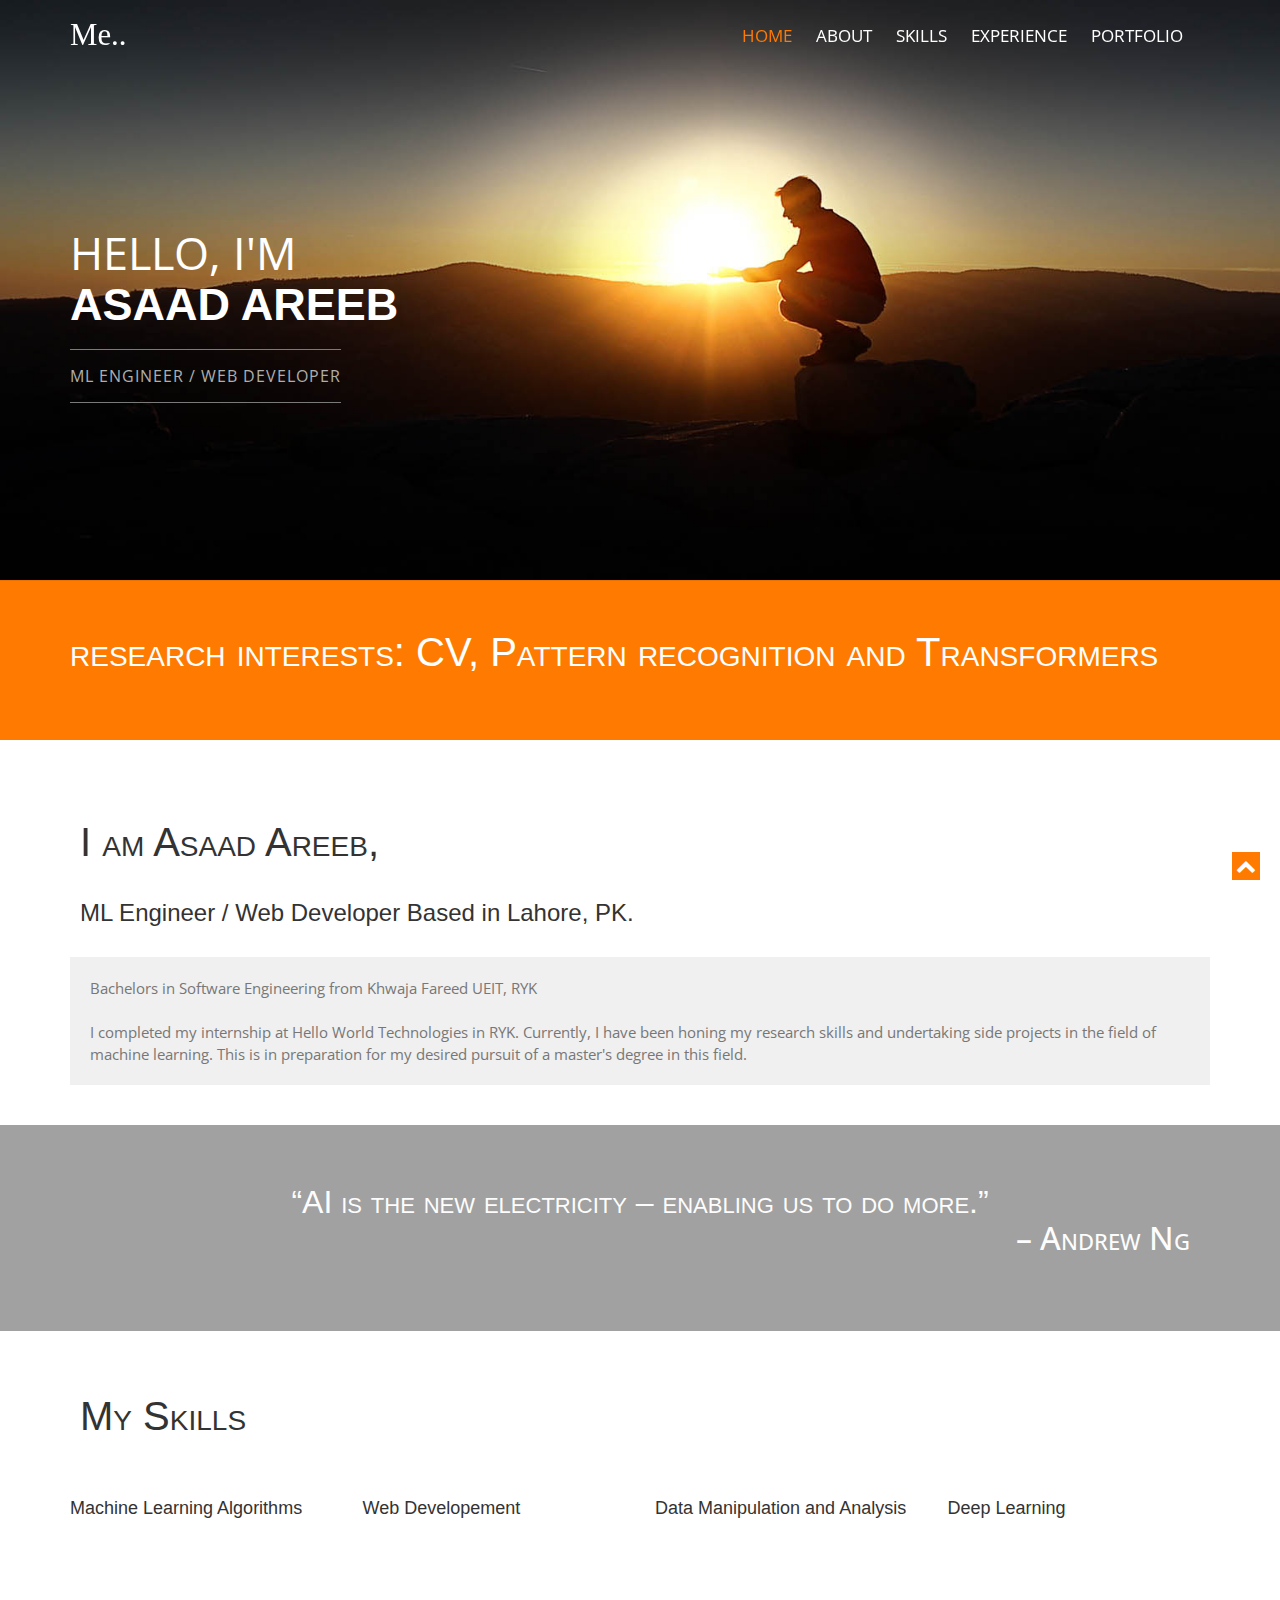
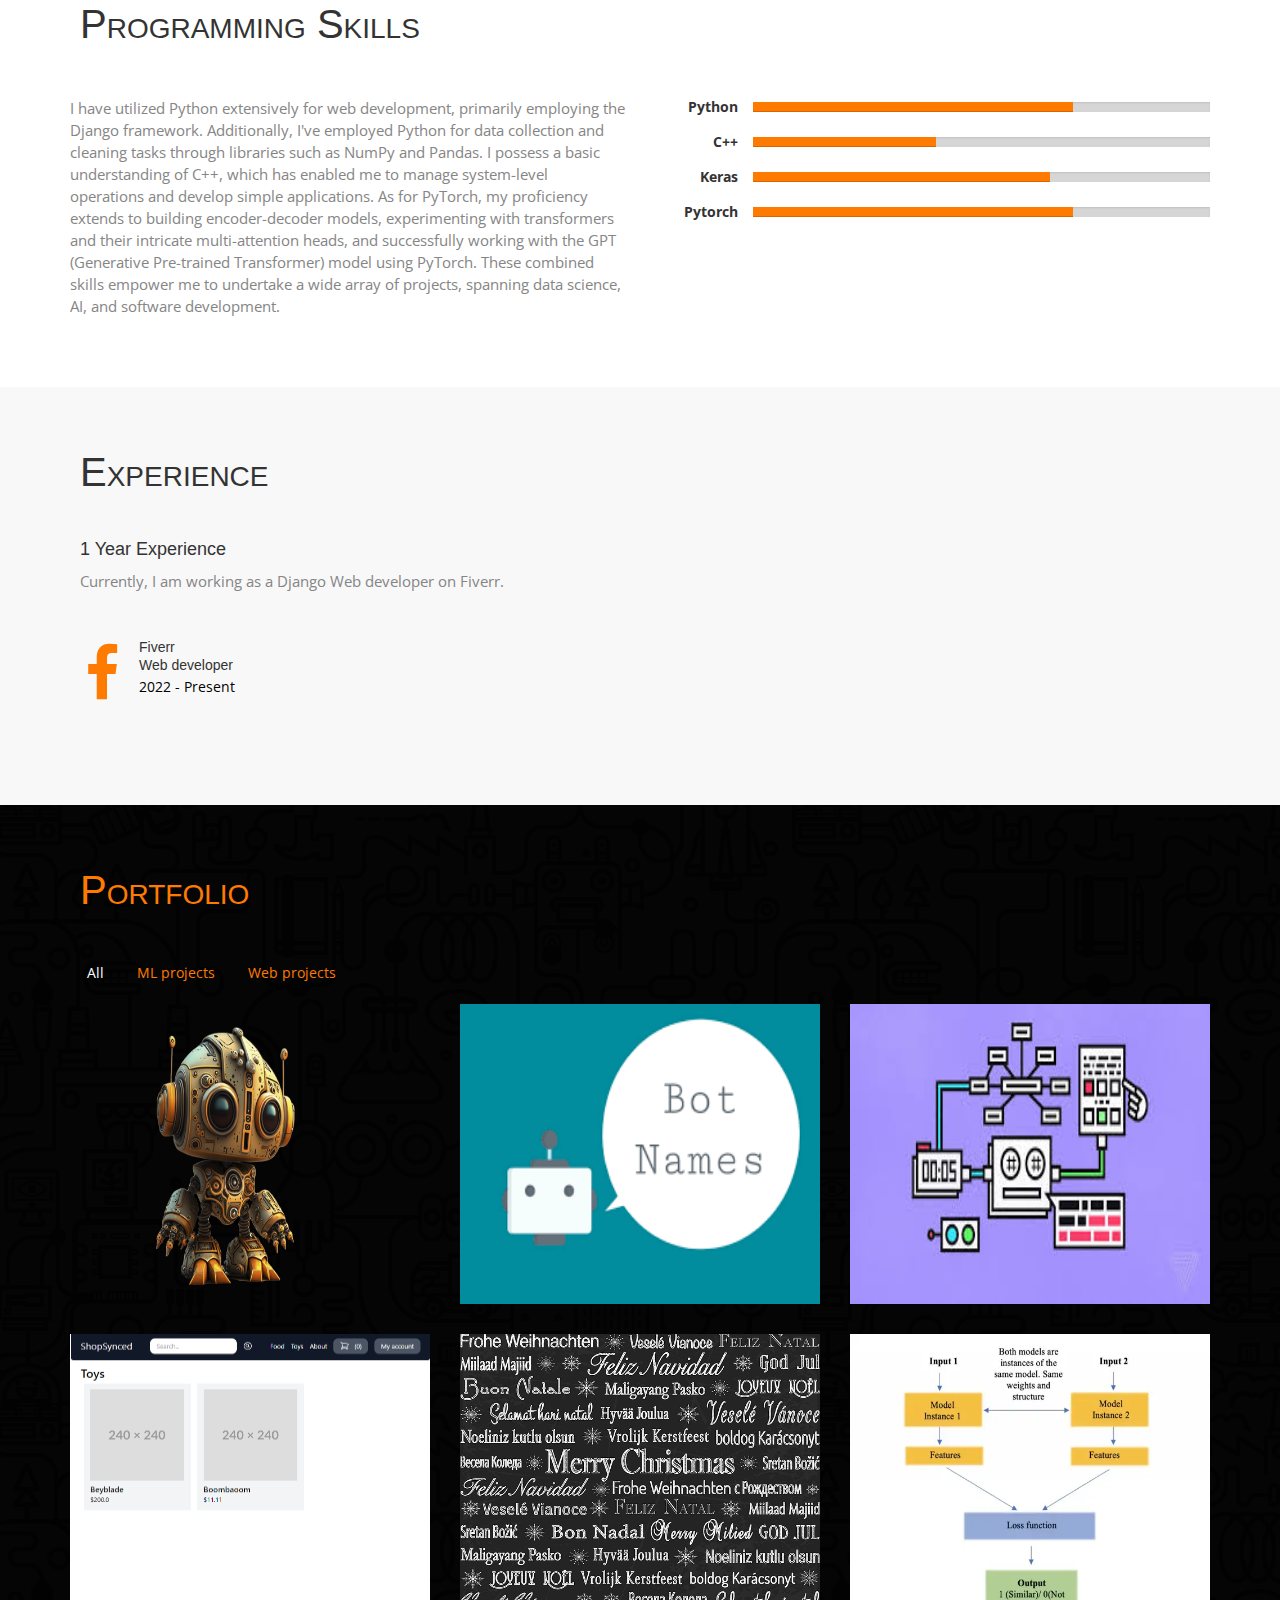
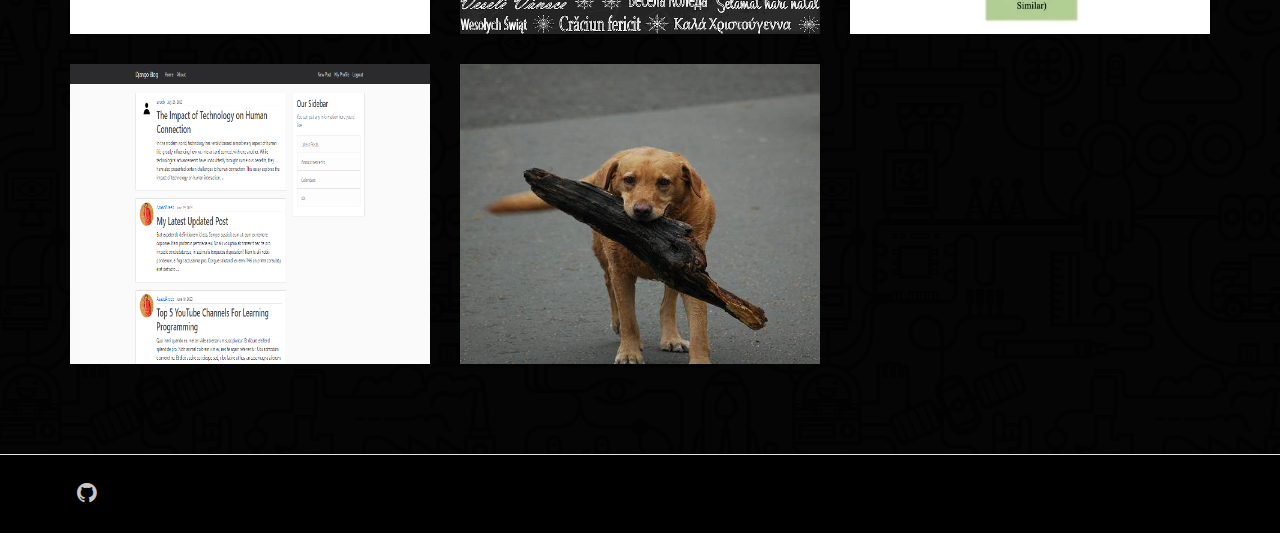
<file: index.html>
<!doctype html>
<!--[if IE 7 ]>    <html lang="en-gb" class="isie ie7 oldie no-js"> <![endif]-->
<!--[if IE 8 ]>    <html lang="en-gb" class="isie ie8 oldie no-js"> <![endif]-->
<!--[if IE 9 ]>    <html lang="en-gb" class="isie ie9 no-js"> <![endif]-->
<!--[if (gt IE 9)|!(IE)]><!-->
<html lang="en-gb" class="no-js">
<!--<![endif]-->
<head>
<meta charset="utf-8">
<meta name="viewport" content="width=device-width, initial-scale=1, maximum-scale=1">
<!--[if lt IE 9]> 
    <meta http-equiv="X-UA-Compatible" content="IE=edge,chrome=1">
    <![endif]-->
<title>Asaad Areeb – Resume and Personal Portfolio</title>
<!-- add icon link -->
<link rel="apple-touch-icon" sizes="180x180" href="favicon/apple-touch-icon.png">
<link rel="icon" type="image/png" sizes="32x32" href="favicon/favicon-32x32.png">
<link rel="icon" type="image/png" sizes="16x16" href="favicon/favicon-16x16.png">
<link rel="manifest" href="favicon/site.webmanifest">


<meta name="Asaad" content="Personal site">
<!--[if lt IE 9]>
        <script src="http://html5shim.googlecode.com/svn/trunk/html5.js"></script>
    <![endif]-->
<!--[if lte IE 8]>
		<script type="text/javascript" src="http://explorercanvas.googlecode.com/svn/trunk/excanvas.js"></script>
	<![endif]-->
<link rel="stylesheet" href="css/bootstrap.min.css" />
<link rel="stylesheet" type="text/css" href="css/isotope.css" media="screen" />
<link rel="stylesheet" href="js/fancybox/jquery.fancybox.css" type="text/css" media="screen" />
<link rel="stylesheet" type="text/css" href="css/da-slider.css" />
<link rel="stylesheet" href="css/styles.css" />
<!-- Font Awesome -->
<link href="css/font-awesome.min.css" rel="stylesheet">
</head>

<body>
<header class="header">
  <div class="container">
    <nav class="navbar navbar-inverse" role="navigation">
      <div class="navbar-header">
        <button type="button" id="nav-toggle" class="navbar-toggle" data-toggle="collapse" data-target="#main-nav"> <span class="sr-only">Toggle navigation</span> <span class="icon-bar"></span> <span class="icon-bar"></span> <span class="icon-bar"></span> </button>
        <a href="#" class="navbar-brand scroll-top logo"><b>Me..</b></a> </div>
      <!--/.navbar-header-->
      <div id="main-nav" class="collapse navbar-collapse">
        <ul class="nav navbar-nav" id="mainNav">
          <li class="active"><a href="#home" class="scroll-link">Home</a></li>
          <li><a href="#aboutMe" class="scroll-link">About</a></li>
          <li><a href="#skills" class="scroll-link">Skills</a></li>
          <li><a href="#experience" class="scroll-link">Experience</a></li>
          <li><a href="#portfolio" class="scroll-link">Portfolio</a></li>
          <!-- <li><a href="#contactUs" class="scroll-link">Contact</a></li> -->
        </ul>
      </div>
      <!--/.navbar-collapse--> 
    </nav>
    <!--/.navbar--> 
  </div>
  <!--/.container--> 
</header>
<!--/.header-->
<div id="#top"></div>
<section id="home">
  <div class="banner-container"> <img src="images/banner-bg.jpg" alt="banner" />
    <div class="container banner-content">
      <div class="heroText">
        <h2><span>HEllo, I'm</span><br>
          Asaad Areeb</h2>
        <span class="caption">ML Engineer / Web Developer</span> </div>
    </div>
  </div>
</section>
<section id="introText">
  <div class="container">
    <div>
      <h1>research interests: CV, Pattern recognition and Transformers</h1>
    </div>
  </div>
</section>
<!--About-->
<section id="aboutMe">
  <div class="container">
    <div class="row"> 
      <!-- item -->
      <!-- <div class="col-md-4 tileBox">
        <img src="images/photo-1.jpg" alt="me"/>
      </div> -->
      <div class="col-md-8 tileBox">
        <div class="txtHead">
          <h2>I am Asaad Areeb,</h2>
          <h3> ML Engineer / Web Developer Based in Lahore, PK.</h3>
        </div>
        <div class="row"> <!-- Create a new row for the full-width paragraph -->
          <div class="col-md-12"> <!-- Use col-md-12 to cover full width -->
            <p> Bachelors in Software Engineering from Khwaja Fareed UEIT, RYK 
            <br/><br/>
            I completed my internship at Hello World Technologies in RYK. Currently, I have been honing my research skills and undertaking side projects in the field of machine learning. This is in preparation for my desired pursuit of a master's degree in this field.
            </p>
          </div>
        </div>
      </div>
      <!-- end: --> 
    </div>
  </div>
</section>
<!--Quote-->
<section id="quote" class="bg-parlex">
  <div class="parlex-back">
    <div class="container">
     <div class="row">
      <div class="col-md-12">
        <h2 style="text-align: center;">“AI is the new electricity – enabling us to do more.”
          <br>
          <span style="display: block; text-align: right;">– Andrew Ng</span>
        </h2>
      </div>
      </div>
    </div>
    <!--/.container--> 
  </div>
</section>

<!--Skills-->
<section id="skills" class="secPad white">
  <div class="container">
    <div class="heading"> 
      <!-- Heading -->
      <h2>My Skills</h2>
    </div>
    <div class="row skillContainer">
      <div class="col-md-3">
        <h4>Machine Learning Algorithms</h4>
      </div>
      <div class="col-md-3">
        <h4>Web Developement</h4>
      </div>
      <div class="col-md-3">
        <h4>Data Manipulation and Analysis</h4>
      </div>
      <div class="col-md-3">
        <h4>Deep Learning</h4>
      </div>
    </div>

    <div class="heading">
      <h2>Programming Skills</h2>
    </div>
    <div class="row">
      <div class="col-sm-6">
        <p class="mrgBtm20"> 
          I have utilized Python extensively for web development, primarily employing the Django framework. Additionally, I've employed Python for data collection and cleaning tasks through libraries such as NumPy and Pandas. I possess a basic understanding of C++, which has enabled me to manage system-level operations and develop simple applications. As for PyTorch, my proficiency extends to building encoder-decoder models, experimenting with transformers and their intricate multi-attention heads, and successfully working with the GPT (Generative Pre-trained Transformer) model using PyTorch. These combined skills empower me to undertake a wide array of projects, spanning data science, AI, and software development.</p>
      </div>
      <div class="col-sm-6 ">
        <div class="row">
          <div class="col-md-2 skilltitle"><b>Python</b></div>
          <div class="col-md-10">
            <div class="progress">
              <div class="progress-bar" role="progressbar" aria-valuenow="70" aria-valuemin="0" aria-valuemax="100" style="width: 70%;"> <span class="sr-only">70% Complete</span> </div>
            </div>
          </div>
        </div>
        <div class="row">
          <div class="col-md-2 skilltitle"><b>C++</b></div>
          <div class="col-md-10">
            <div class="progress">
              <div class="progress-bar" role="progressbar" aria-valuenow="40" aria-valuemin="0" aria-valuemax="100" style="width: 40%;"> <span class="sr-only">40% Complete</span> </div>
            </div>
          </div>
        </div>
        <div class="row">
          <div class="col-md-2 skilltitle"><b>Keras</b></div>
          <div class="col-md-10">
            <div class="progress">
              <div class="progress-bar" role="progressbar" aria-valuenow="65" aria-valuemin="0" aria-valuemax="100" style="width: 65%;"> <span class="sr-only">65% Complete</span> </div>
            </div>
          </div>
        </div>
        <div class="row">
          <div class="col-md-2 skilltitle"><b>Pytorch</b></div>
          <div class="col-md-10">
            <div class="progress">
              <div class="progress-bar" role="progressbar" aria-valuenow="70" aria-valuemin="0" aria-valuemax="100" style="width: 70%;"> <span class="sr-only">70% Complete</span> </div>
            </div>
          </div>
        </div>
      </div>
    </div>
  </div>
</section>

<!--Experience-->
<section id="experience" class="secPad">
<div class="container">
<div class="heading"> 
  <!-- Heading -->
  <h2>Experience</h2>
  <br/>
  <h4>1 Year Experience</h4>
  <p>Currently, I am working as a Django Web developer on Fiverr.</p>
</div>
<div class="row experience-details">
  <!-- <div class="col-md-6">
    <div class="col-md-5">
      <div class="icon-block"><i class="fa"><img src="fonts\fiverr-custom.svg" alt="#"></i></div>
      <div class="pull-left">
        <h5>Fiverr</h5>
        <h5>Web developer</h5>
        <span>2022 - Present</span> </div>
    </div>
    <div class="col-md-7"> Duis quis feugiat neque. Pellentesque eleifend, nisi vel mattis vestibulum, est lacus pretium quam. </div>
  </div> -->
  <div class="col-md-6">
    <div class="col-md-5">
      <div class="icon-block"><i class="fa fa-facebook"></i></div>
      <div class="pull-left">
        <h5>Fiverr</h5>
        <h5>Web developer</h5>
        <span>2022 - Present</span> </div>
    </div>
    <!-- <div class="col-md-7"> Duis quis feugiat neque. Pellentesque eleifend, nisi vel mattis vestibulum, est lacus pretium quam. </div> -->
  </div>
</div>
</section>

<!--Portfolio-->
<section id="portfolio" class="page-section section appear clearfix secPad">
  <div class="container">
    <div class="heading"> 
      <!-- Heading -->
      <h2>Portfolio</h2>
    </div>
    <div class="row">
      <nav id="filter" class="col-md-12">
        <ul>
          <li><a href="#" class="current btn-theme btn-small" data-filter="*">All</a></li>
          <li><a href="#" class="btn-theme btn-small" data-filter=".ml">ML projects</a></li>
          <li><a href="#" class="btn-theme btn-small" data-filter=".webdesign">Web projects</a></li>
          <!-- <li><a href="#" class="btn-theme btn-small" data-filter=".print">Print</a></li> -->
        </ul>
      </nav>
      <div class="col-md-12">
        <div class="row">
          <div class="portfolio-items isotopeWrapper clearfix" id="3">
            <article class="col-sm-4 isotopeItem ml">
              <div class="portfolio-item"> <img src="images\portfolio\ML\chatbot\chatbot.webp" alt="" class="fixed-size-image"/>
                <div class="portfolio-desc align-center">
                  <div class="folio-info"> <a href="images/portfolio/img3.jpg" class="fancybox">
                    <h5>ChatBot</h5>
                    <i class="fa fa-plus-square-o fa-2x"></i></a> </div>
                </div>
              </div>
            </article>
            <article class="col-sm-4 isotopeItem ml">
              <div class="portfolio-item"> <img src="images\portfolio\ML\namegenerator\namegenerate.png" alt="" class="fixed-size-image"/>
                <div class="portfolio-desc align-center">
                  <div class="folio-info"> <a href="images/portfolio/img3.jpg" class="fancybox">
                    <h5>Name Generator</h5>
                    <i class="fa fa-plus-square-o fa-2x"></i></a> </div>
                </div>
              </div>
            </article>
            <article class="col-sm-4 isotopeItem ml">
              <div class="portfolio-item"> <img src="images\portfolio\ML\textgenerator\textgenerator.jpeg" alt="" class="fixed-size-image"/>
                <div class="portfolio-desc align-center">
                  <div class="folio-info"> <a href="images/portfolio/img3.jpg" class="fancybox">
                    <h5>Custom Style Text Generator</h5>
                    <i class="fa fa-plus-square-o fa-2x"></i></a> </div>
                </div>
              </div>
            </article>
            <article class="col-sm-4 isotopeItem webdesign">
              <div class="portfolio-item"> <img src="images\portfolio\WEB\ecommerce\Shop.png" alt="" class="fixed-size-image"/>
                <div class="portfolio-desc align-center">
                  <div class="folio-info"> <a href="images/portfolio/img6.jpg" class="fancybox">
                    <h5>ShopSynced</h5>
                    <i class="fa fa-plus-square-o fa-2x"></i></a> </div>
                </div>
              </div>
            </article>
            <article class="col-sm-4 isotopeItem ml">
              <div class="portfolio-item"> <img src="images\portfolio\ML\nameclassifier\name.webp" alt="" class="fixed-size-image"/>
                <div class="portfolio-desc align-center">
                  <div class="folio-info"> <a href="images/portfolio/img3.jpg" class="fancybox">
                    <h5>Name Classifier</h5>
                    <i class="fa fa-plus-square-o fa-2x"></i></a> </div>
                </div>
              </div>
            </article>
            <article class="col-sm-4 isotopeItem ml">
              <div class="portfolio-item"> <img src="images\portfolio\ML\faceverify\siamese.webp" alt="" class="fixed-size-image"/>
                <div class="portfolio-desc align-center">
                  <div class="folio-info">
                    <a href="images\portfolio\ML\faceverify\faceverifydes.PNG" class="fancybox">
                      <h5>Face Verify</h5>
                      <i class="fa fa-plus-square-o fa-2x"></i>
                    </a>
                  </div>
                </div>
              </div>
            </article>
            <article class="col-sm-4 isotopeItem webdesign">
              <div class="portfolio-item"> <img src="images\portfolio\WEB\blog\django.png" alt="" class="fixed-size-image"/>
                <div class="portfolio-desc align-center">
                  <div class="folio-info"> <a href="images/portfolio/img4.jpg" class="fancybox">
                    <h5>Blogging Site</h5>
                    <i class="fa fa-plus-square-o fa-2x"></i></a> </div>
                </div>
              </div>
            </article>
            <article class="col-sm-4 isotopeItem ml">
              <div class="portfolio-item"> <img src="images\portfolio\ML\dogclassify\doggo.jpg" alt="" class="fixed-size-image"/>
                <div class="portfolio-desc align-center">
                  <div class="folio-info">
                    <a href="images\portfolio\ML\dogclassify\dogclassify.PNG" class="fancybox">
                      <h5>Dog breed classification</h5>
                      <i class="fa fa-plus-square-o fa-2x"></i>
                    </a>
                  </div>
                </div>
              </div>
            </article>
            
            
            
            
            
            <!-- <article class="col-sm-4 isotopeItem ml">
              <div class="portfolio-item"> <img src="images/portfolio/img5.jpg" alt="" />
                <div class="portfolio-desc align-center">
                  <div class="folio-info"> <a href="images/portfolio/img5.jpg" class="fancybox">
                    <h5>Project Name</h5>
                    <i class="fa fa-plus-square-o fa-2x"></i></a> </div>
                </div>
              </div>
            </article> -->
            
            <!-- <article class="col-sm-4 isotopeItem print">
              <div class="portfolio-item"> <img src="images/portfolio/img7.jpg" alt="" />
                <div class="portfolio-desc align-center">
                  <div class="folio-info"> <a href="images/portfolio/img7.jpg" class="fancybox">
                    <h5>Project Name</h5>
                    <i class="fa fa-plus-square-o fa-2x"></i></a> </div>
                </div>
              </div>
            </article> -->
            <!-- <article class="col-sm-4 isotopeItem ml">
              <div class="portfolio-item"> <img src="images/portfolio/img8.jpg" alt="" />
                <div class="portfolio-desc align-center">
                  <div class="folio-info"> <a href="images/portfolio/img8.jpg" class="fancybox">
                    <h5>Project Name</h5>
                    <i class="fa fa-plus-square-o fa-2x"></i></a> </div>
                </div>
              </div>
            </article> -->
            <!-- <article class="col-sm-4 isotopeItem print">
              <div class="portfolio-item"> <img src="images/portfolio/img9.jpg" alt="" />
                <div class="portfolio-desc align-center">
                  <div class="folio-info"> <a href="images/portfolio/img9.jpg" class="fancybox">
                    <h5>Project Name</h5>
                    <i class="fa fa-plus-square-o fa-2x"></i></a> </div>
                </div>
              </div>
            </article> -->
          </div>
        </div>
      </div>
    </div>
  </div>
</section>

<!--Contact -->


<!--/.page-section-->
<footer class="copyright">
  <div class="container">
    <div class="row">
      <div class="col-md-6">
        <div class="social pull-left">
          <!-- <a href="#"><i class="fa fa-twitter"></i></a> -->
          <!-- <a href="#"><i class="fa fa-facebook"></i></a> -->
          <!-- <a href="#"><i class="fa fa-dribbble"></i></a> -->
          <!-- <a href="#"><i class="fa fa-flickr"></i></a> -->
          <a href="https://github.com/AsaadAreeb"><i class="fa fa-github"></i></a>
        </div>
      </div>
    </div>
    <!-- / .row --> 
  </div>
</footer>
<a href="#top" class="topHome"><i class="fa fa-chevron-up fa-2x"></i></a> 

<!--[if lte IE 8]><script src="//ajax.googleapis.com/ajax/libs/jquery/1.11.0/jquery.min.js"></script><![endif]--> 
<script src="js/modernizr-latest.js"></script> 
<script src="js/jquery-1.8.2.min.js" type="text/javascript"></script> 
<script src="js/bootstrap.min.js" type="text/javascript"></script> 
<script src="js/jquery.isotope.min.js" type="text/javascript"></script> 
<script src="js/fancybox/jquery.fancybox.pack.js" type="text/javascript"></script> 
<script src="js/jquery.nav.js" type="text/javascript"></script> 
<script src="js/jquery.cslider.js" type="text/javascript"></script> 
<script src="js/jquery.diagram.js"></script> 
<script src="js/custom.js" type="text/javascript"></script> 
<script src="js/owl-carousel/owl.carousel.js"></script>
</body>
</html>
</file>
<file: css/isotope.css>
/* Start: Recommended Isotope styles */

/**** Isotope Filtering ****/

.isotope-item {
    z-index: 2;
  }
  
  .isotope-hidden.isotope-item {
    pointer-events: none;
    z-index: 1;
  }
  
  /**** Isotope CSS3 transitions ****/
  
  .isotope,
  .isotope .isotope-item {
    -webkit-transition-duration: 0.8s;
       -moz-transition-duration: 0.8s;
        -ms-transition-duration: 0.8s;
         -o-transition-duration: 0.8s;
            transition-duration: 0.8s;
  }
  
  .isotope {
    -webkit-transition-property: height, width;
       -moz-transition-property: height, width;
        -ms-transition-property: height, width;
         -o-transition-property: height, width;
            transition-property: height, width;
  }
  
  .isotope .isotope-item {
    -webkit-transition-property: -webkit-transform, opacity;
       -moz-transition-property:    -moz-transform, opacity;
        -ms-transition-property:     -ms-transform, opacity;
         -o-transition-property:         top, left, opacity;
            transition-property:         transform, opacity;
  }
  
  /**** disabling Isotope CSS3 transitions ****/
  
  .isotope.no-transition,
  .isotope.no-transition .isotope-item,
  .isotope .isotope-item.no-transition {
    -webkit-transition-duration: 0s;
       -moz-transition-duration: 0s;
        -ms-transition-duration: 0s;
         -o-transition-duration: 0s;
            transition-duration: 0s;
  }
  
  /* End: Recommended Isotope styles */
  
  
  
  /* disable CSS transitions for containers with infinite scrolling*/
  .isotope.infinite-scrolling {
    -webkit-transition: none;
       -moz-transition: none;
        -ms-transition: none;
         -o-transition: none;
            transition: none;
  }
  
  
  
  /**** Isotope styles ****/
  
  /* required for containers to inherit vertical size from window */
  /*html,
  body {
    height: 100%;
  }*/
  
  #container {
    border: 1px solid #666;
    padding: 5px;
    margin-bottom: 20px;
  }
  
  .element {
    width: 110px;
    height: 110px;
    margin: 5px;
    float: left;
    overflow: hidden;
    position: relative;
    background: #888;
    color: #222;
    -webkit-border-top-right-radius: 1.2em;
        -moz-border-radius-topright: 1.2em;
            border-top-right-radius: 1.2em;
  }
  
  .element.alkali          { background: #F00; background: hsl(   0, 100%, 50%); }
  .element.alkaline-earth  { background: #F80; background: hsl(  36, 100%, 50%); }
  .element.lanthanoid      { background: #FF0; background: hsl(  72, 100%, 50%); }
  .element.actinoid        { background: #0F0; background: hsl( 108, 100%, 50%); }
  .element.transition      { background: #0F8; background: hsl( 144, 100%, 50%); }
  .element.post-transition { background: #0FF; background: hsl( 180, 100%, 50%); }
  .element.metalloid       { background: #08F; background: hsl( 216, 100%, 50%); }
  .element.other.nonmetal  { background: #00F; background: hsl( 252, 100%, 50%); }
  .element.halogen         { background: #F0F; background: hsl( 288, 100%, 50%); }
  .element.noble-gas       { background: #F08; background: hsl( 324, 100%, 50%); }
  
  
  .element * {
    position: absolute;
    margin: 0;
  }
  
  .element .symbol {
    left: 0.2em;
    top: 0.4em;
    font-size: 3.8em;
    line-height: 1.0em;
    color: #FFF;
  }
  .element.large .symbol {
    font-size: 4.5em;
  }
  
  .element.fake .symbol {
    color: #000;
  }
  
  .element .name {
    left: 0.5em;
    bottom: 1.6em;
    font-size: 1.05em;
  }
  
  .element .weight {
    font-size: 0.9em;
    left: 0.5em;
    bottom: 0.5em;
  }
  
  .element .number {
    font-size: 1.25em;
    font-weight: bold;
    color: hsla(0,0%,0%,.5);
    right: 0.5em;
    top: 0.5em;
  }
  
  .variable-sizes .element.width2 { width: 230px; }
  
  .variable-sizes .element.height2 { height: 230px; }
  
  .variable-sizes .element.width2.height2 {
    font-size: 2.0em;
  }
  
  .element.large,
  .variable-sizes .element.large,
  .variable-sizes .element.large.width2.height2 {
    font-size: 3.0em;
    width: 350px;
    height: 350px;
    z-index: 100;
  }
  
  .clickable .element:hover {
    cursor: pointer;
  }
  
  .clickable .element:hover h3 {
    text-shadow:
      0 0 10px white,
      0 0 10px white
    ;
  }
  
  .clickable .element:hover h2 {
    color: white;
  }
</file>
<file: css/da-slider.css>
.da-slider{
	width: 100%;
	min-width: 520px;
	height: 500px;
	position: relative;
	margin: 4% auto;
	overflow: hidden;
	/*background: transparent url(../images/waves.gif) repeat 0% 0%;
	border-top: 8px solid #efc34a;
	border-bottom: 8px solid #efc34a;
	box-shadow: 0px 1px 1px rgba(0,0,0,0.2), 0px -2px 1px #fff;*/ 
	-webkit-transition: background-position 1s ease-out 0.3s;
	-moz-transition: background-position 1s ease-out 0.3s;
	-o-transition: background-position 1s ease-out 0.3s;
	-ms-transition: background-position 1s ease-out 0.3s;
	transition: background-position 1s ease-out 0.3s;
}
.da-slide{
	position: absolute;
	width: 100%;
	height: 100%;
	top: 0px;
	left: 0px; 
	text-align: left;
}
.da-slide-current{
	z-index: 1000;
}
.da-slider-fb .da-slide{
	left: 100%;
}
.da-slider-fb  .da-slide.da-slide-current{
	left: 0px;
}
.da-slide h2,
.da-slide p,
.da-slide .da-link,
.da-slide .da-img{
	position: absolute;
	opacity: 0;
	left: 110%;
}
.da-slider-fb .da-slide h2,
.da-slider-fb .da-slide p,
.da-slider-fb .da-slide .da-link{
	left: 10%;
	opacity: 1;
}
.da-slider-fb .da-slide .da-img{
	left: 60%;
	opacity: 1;
}
.da-slide h2{
	color: #fff;
	font-size: 66px;
	width: 50%;
	top: 60px;
	white-space: nowrap;
	z-index: 10;
	text-shadow: 1px 1px 1px rgba(0,0,0,0.1); 
	font-weight: 700;
}
.da-slide p{
	width: 45%;
	top: 155px;
	color: #916c05;
	font-size: 18px;
	line-height: 26px;
	height: 80px;
	overflow: hidden;
	font-style: italic;
	font-weight: 400;
	font-style: italic;
}
.da-slide .da-img{
	text-align: center;
	width: 30%;
	top: 70px;
	height: 256px;
	line-height: 320px;
	left: 110%; /*60%*/
}
.da-slide .da-link{
	top: 270px; /*depends on p height*/
	color: #fff;
	text-shadow: 1px 1px 1px rgba(0,0,0,0.2);
	border: 3px solid rgba(255,255,255,0.8);
	padding: 2px 20px 0px;
	font-size: 16px;
	line-height: 30px;
	width: auto;
	text-align: center;
	background: rgba(255,255,255,0.2);
}
.da-slide .da-link:hover{
	background: rgba(255,255,255,0.3);
}
.da-dots{
	width: 100%;
	position: absolute;
	text-align: center;
	left: 0px;
	bottom: 20px;
	z-index: 2000;
	-moz-user-select: none;
	-webkit-user-select: none;
}
.da-dots span{
	display: inline-block;
	position: relative;
	width: 12px;
	height: 12px;
	border-radius: 50%;
	background: #fb6c00;
	margin: 3px;
	cursor: pointer;
	box-shadow: 
		1px 1px 1px rgba(0,0,0,0.1) inset, 
		1px 1px 1px rgba(255,255,255,0.1);
}
.da-dots span.da-dots-current:after{
	content: '';
	width: 8px;
	height: 8px;
	position: absolute;
	top: 2px;
	left: 2px;
	border-radius: 50%;
	background: rgb(255,255,255);
	background: -moz-linear-gradient(top, rgba(255,255,255,1) 0%, rgba(246,246,246,1) 47%, rgba(237,237,237,1) 100%);
	background: -webkit-gradient(linear, left top, left bottom, color-stop(0%,rgba(255,255,255,1)), color-stop(47%,rgba(246,246,246,1)), color-stop(100%,rgba(237,237,237,1)));
	background: -webkit-linear-gradient(top, rgba(255,255,255,1) 0%,rgba(246,246,246,1) 47%,rgba(237,237,237,1) 100%);
	background: -o-linear-gradient(top, rgba(255,255,255,1) 0%,rgba(246,246,246,1) 47%,rgba(237,237,237,1) 100%);
	background: -ms-linear-gradient(top, rgba(255,255,255,1) 0%,rgba(246,246,246,1) 47%,rgba(237,237,237,1) 100%);
	background: linear-gradient(top, rgba(255,255,255,1) 0%,rgba(246,246,246,1) 47%,rgba(237,237,237,1) 100%);
	filter: progid:DXImageTransform.Microsoft.gradient( startColorstr='#ffffff', endColorstr='#ededed',GradientType=0 );
}
.da-arrows{
	-moz-user-select: none;
	-webkit-user-select: none;
}
.da-arrows span{
	position: absolute;
	top: 50%;
	height: 30px;
	width: 30px;
	border-radius: 50%;
	background:rgba(255, 255, 255, 0.29);    
	cursor: pointer;
	z-index: 2000;
	opacity: 0;
	box-shadow: 
		1px 1px 1px rgba(0,0,0,0.1) inset, 
		1px 1px 1px rgba(255,255,255,0.1);
	-webkit-transition: opacity 0.4s ease-in-out-out 0.2s;
	-moz-transition: opacity 0.4s ease-in-out-out 0.2s;
	-o-transition: opacity 0.4s ease-in-out-out 0.2s;
	-ms-transition: opacity 0.4s ease-in-out-out 0.2s;
	transition: opacity 0.4s ease-in-out-out 0.2s;
}
.da-slider:hover .da-arrows span{
	opacity: 1;
}
.da-arrows span:after{
	content: '';
	position: absolute;
	width: 20px;
	height: 20px;
	top: 5px;
	left: 5px;
	background: transparent url(../images/arrows.png) no-repeat top left;
	border-radius: 50%;
	box-shadow: 1px 1px 2px rgba(0,0,0,0.1);
}
.da-arrows span:hover:after{
	box-shadow: 1px 1px 4px rgba(0,0,0,0.3);
}
.da-arrows span:active:after{
	box-shadow: 1px 1px 1px rgba(255,255,255,0.1);
}
.da-arrows span.da-arrows-next:after{
	background-position: top right;
}
.da-arrows span.da-arrows-prev{
	left: 15px;
}
.da-arrows span.da-arrows-next{
	right: 15px;
}

.da-slide-current h2,
.da-slide-current p,
.da-slide-current .da-link{
	left: 10%;
	opacity: 1;
}
.da-slide-current .da-img{
	left: 60%;
	opacity: 1;
}
/* Animation classes and animations */

/* Slide in from the right*/
.da-slide-fromright h2{
	-webkit-animation: fromRightAnim1 0.6s ease-in-out 0.8s both;
	-moz-animation: fromRightAnim1 0.6s ease-in-out 0.8s both;
	-o-animation: fromRightAnim1 0.6s ease-in-out 0.8s both;
	-ms-animation: fromRightAnim1 0.6s ease-in-out 0.8s both;
	animation: fromRightAnim1 0.6s ease-in-out 0.8s both;
}
.da-slide-fromright p{
	-webkit-animation: fromRightAnim2 0.6s ease-in-out 0.8s both;
	-moz-animation: fromRightAnim2 0.6s ease-in-out 0.8s both;
	-o-animation: fromRightAnim2 0.6s ease-in-out 0.8s both;
	-ms-animation: fromRightAnim2 0.6s ease-in-out 0.8s both;
	animation: fromRightAnim2 0.6s ease-in-out 0.8s both;
}
.da-slide-fromright .da-link{
	-webkit-animation: fromRightAnim3 0.4s ease-in-out 1.2s both;
	-moz-animation: fromRightAnim3 0.4s ease-in-out 1.2s both;
	-o-animation: fromRightAnim3 0.4s ease-in-out 1.2s both;
	-ms-animation: fromRightAnim3 0.4s ease-in-out 1.2s both;
	animation: fromRightAnim3 0.4s ease-in-out 1.2s both;
}
.da-slide-fromright .da-img{
	-webkit-animation: fromRightAnim4 0.6s ease-in-out 0.8s both;
	-moz-animation: fromRightAnim4 0.6s ease-in-out 0.8s both;
	-o-animation: fromRightAnim4 0.6s ease-in-out 0.8s both;
	-ms-animation: fromRightAnim4 0.6s ease-in-out 0.8s both;
	animation: fromRightAnim4 0.6s ease-in-out 0.8s both;
}
@-webkit-keyframes fromRightAnim1{
	0%{ left: 110%; opacity: 0; }
	100%{ left: 10%; opacity: 1; }
}
@-webkit-keyframes fromRightAnim2{
	0%{ left: 110%; opacity: 0; }
	100%{ left: 10%; opacity: 1; }
}
@-webkit-keyframes fromRightAnim3{
	0%{ left: 110%; opacity: 0; }
	1%{ left: 10%; opacity: 0; }
	100%{ left: 10%; opacity: 1; }
}
@-webkit-keyframes fromRightAnim4{
	0%{ left: 110%; opacity: 0; }
	100%{ left: 60%; opacity: 1; }
}

@-moz-keyframes fromRightAnim1{
	0%{ left: 110%; opacity: 0; }
	100%{ left: 10%; opacity: 1; }
}
@-moz-keyframes fromRightAnim2{
	0%{ left: 110%; opacity: 0; }
	100%{ left: 10%; opacity: 1; }
}
@-moz-keyframes fromRightAnim3{
	0%{ left: 110%; opacity: 0; }
	1%{ left: 10%; opacity: 0; }
	100%{ left: 10%; opacity: 1; }
}
@-moz-keyframes fromRightAnim4{
	0%{ left: 110%; opacity: 0; }
	100%{ left: 60%; opacity: 1; }
}

@-o-keyframes fromRightAnim1{
	0%{ left: 110%; opacity: 0; }
	100%{ left: 10%; opacity: 1; }
}
@-o-keyframes fromRightAnim2{
	0%{ left: 110%; opacity: 0; }
	100%{ left: 10%; opacity: 1; }
}
@-o-keyframes fromRightAnim3{
	0%{ left: 110%; opacity: 0; }
	1%{ left: 10%; opacity: 0; }
	100%{ left: 10%; opacity: 1; }
}
@-o-keyframes fromRightAnim4{
	0%{ left: 110%; opacity: 0; }
	100%{ left: 60%; opacity: 1; }
}

@-ms-keyframes fromRightAnim1{
	0%{ left: 110%; opacity: 0; }
	100%{ left: 10%; opacity: 1; }
}
@-ms-keyframes fromRightAnim2{
	0%{ left: 110%; opacity: 0; }
	100%{ left: 10%; opacity: 1; }
}
@-ms-keyframes fromRightAnim3{
	0%{ left: 110%; opacity: 0; }
	1%{ left: 10%; opacity: 0; }
	100%{ left: 10%; opacity: 1; }
}
@-ms-keyframes fromRightAnim4{
	0%{ left: 110%; opacity: 0; }
	100%{ left: 60%; opacity: 1; }
}

@keyframes fromRightAnim1{
	0%{ left: 110%; opacity: 0; }
	100%{ left: 10%; opacity: 1; }
}
@keyframes fromRightAnim2{
	0%{ left: 110%; opacity: 0; }
	100%{ left: 10%; opacity: 1; }
}
@keyframes fromRightAnim3{
	0%{ left: 110%; opacity: 0; }
	1%{ left: 10%; opacity: 0; }
	100%{ left: 10%; opacity: 1; }
}
@keyframes fromRightAnim4{
	0%{ left: 110%; opacity: 0; }
	100%{ left: 60%; opacity: 1; }
}
/* Slide in from the left*/
.da-slide-fromleft h2{
	-webkit-animation: fromLeftAnim1 0.6s ease-in-out 0.6s both;
	-moz-animation: fromLeftAnim1 0.6s ease-in-out 0.6s both;
	-o-animation: fromLeftAnim1 0.6s ease-in-out 0.6s both;
	-ms-animation: fromLeftAnim1 0.6s ease-in-out 0.6s both;
	animation: fromLeftAnim1 0.6s ease-in-out 0.6s both;
}
.da-slide-fromleft p{
	-webkit-animation: fromLeftAnim2 0.6s ease-in-out 0.6s both;
	-moz-animation: fromLeftAnim2 0.6s ease-in-out 0.6s both;
	-o-animation: fromLeftAnim2 0.6s ease-in-out 0.6s both;
	-ms-animation: fromLeftAnim2 0.6s ease-in-out 0.6s both;
	animation: fromLeftAnim2 0.6s ease-in-out 0.6s both;
}
.da-slide-fromleft .da-link{
	-webkit-animation: fromLeftAnim3 0.4s ease-in-out 1.2s both;
	-moz-animation: fromLeftAnim3 0.4s ease-in-out 1.2s both;
	-o-animation: fromLeftAnim3 0.4s ease-in-out 1.2s both;
	-ms-animation: fromLeftAnim3 0.4s ease-in-out 1.2s both;
	animation: fromLeftAnim3 0.4s ease-in-out 1.2s both;
}
.da-slide-fromleft .da-img{
	-webkit-animation: fromLeftAnim4 0.6s ease-in-out 0.6s both;
	-moz-animation: fromLeftAnim4 0.6s ease-in-out 0.6s both;
	-o-animation: fromLeftAnim4 0.6s ease-in-out 0.6s both;
	-ms-animation: fromLeftAnim4 0.6s ease-in-out 0.6s both;
	animation: fromLeftAnim4 0.6s ease-in-out 0.6s both;
}
@-webkit-keyframes fromLeftAnim1{
	0%{ left: -110%; opacity: 0; }
	100%{ left: 10%; opacity: 1; }
}
@-webkit-keyframes fromLeftAnim2{
	0%{ left: -110%; opacity: 0; }
	100%{ left: 10%; opacity: 1; }
}
@-webkit-keyframes fromLeftAnim3{
	0%{ left: -110%; opacity: 0; }
	1%{ left: 10%; opacity: 0; }
	100%{ left: 10%; opacity: 1; }
}
@-webkit-keyframes fromLeftAnim4{
	0%{ left: -110%; opacity: 0; }
	100%{ left: 60%; opacity: 1; }
}

@-moz-keyframes fromLeftAnim1{
	0%{ left: -110%; opacity: 0; }
	100%{ left: 10%; opacity: 1; }
}
@-moz-keyframes fromLeftAnim2{
	0%{ left: -110%; opacity: 0; }
	100%{ left: 10%; opacity: 1; }
}
@-moz-keyframes fromLeftAnim3{
	0%{ left: -110%; opacity: 0; }
	1%{ left: 10%; opacity: 0; }
	100%{ left: 10%; opacity: 1; }
}
@-moz-keyframes fromLeftAnim4{
	0%{ left: -110%; opacity: 0; }
	100%{ left: 60%; opacity: 1; }
}

@-o-keyframes fromLeftAnim1{
	0%{ left: -110%; opacity: 0; }
	100%{ left: 10%; opacity: 1; }
}
@-o-keyframes fromLeftAnim2{
	0%{ left: -110%; opacity: 0; }
	100%{ left: 10%; opacity: 1; }
}
@-o-keyframes fromLeftAnim3{
	0%{ left: -110%; opacity: 0; }
	1%{ left: 10%; opacity: 0; }
	100%{ left: 10%; opacity: 1; }
}
@-o-keyframes fromLeftAnim4{
	0%{ left: -110%; opacity: 0; }
	100%{ left: 60%; opacity: 1; }
}

@-ms-keyframes fromLeftAnim1{
	0%{ left: -110%; opacity: 0; }
	100%{ left: 10%; opacity: 1; }
}
@-ms-keyframes fromLeftAnim2{
	0%{ left: -110%; opacity: 0; }
	100%{ left: 10%; opacity: 1; }
}
@-ms-keyframes fromLeftAnim3{
	0%{ left: -110%; opacity: 0; }
	1%{ left: 10%; opacity: 0; }
	100%{ left: 10%; opacity: 1; }
}
@-ms-keyframes fromLeftAnim4{
	0%{ left: -110%; opacity: 0; }
	100%{ left: 60%; opacity: 1; }
}

@keyframes fromLeftAnim1{
	0%{ left: -110%; opacity: 0; }
	100%{ left: 10%; opacity: 1; }
}
@keyframes fromLeftAnim2{
	0%{ left: -110%; opacity: 0; }
	100%{ left: 10%; opacity: 1; }
}
@keyframes fromLeftAnim3{
	0%{ left: -110%; opacity: 0; }
	1%{ left: 10%; opacity: 0; }
	100%{ left: 10%; opacity: 1; }
}
@keyframes fromLeftAnim4{
	0%{ left: -110%; opacity: 0; }
	100%{ left: 60%; opacity: 1; }
}
/* Slide out to the right */
.da-slide-toright h2{
	-webkit-animation: toRightAnim1 0.6s ease-in-out 0.6s both;
	-moz-animation: toRightAnim1 0.6s ease-in-out 0.6s both;
	-o-animation: toRightAnim1 0.6s ease-in-out 0.6s both;
	-ms-animation: toRightAnim1 0.6s ease-in-out 0.6s both;
	animation: toRightAnim1 0.6s ease-in-out 0.6s both;
}
.da-slide-toright p{
	-webkit-animation: toRightAnim2 0.6s ease-in-out 0.3s both;
	-moz-animation: toRightAnim2 0.6s ease-in-out 0.3s both;
	-o-animation: toRightAnim2 0.6s ease-in-out 0.3s both;
	-ms-animation: toRightAnim2 0.6s ease-in-out 0.3s both;
	animation: toRightAnim2 0.6s ease-in-out 0.3s both;
}
.da-slide-toright .da-link{
	-webkit-animation: toRightAnim3 0.4s ease-in-out both;
	-moz-animation: toRightAnim3 0.4s ease-in-out both;
	-o-animation: toRightAnim3 0.4s ease-in-out both;
	-ms-animation: toRightAnim3 0.4s ease-in-out both;
	animation: toRightAnim3 0.4s ease-in-out both;
}
.da-slide-toright .da-img{
	-webkit-animation: toRightAnim4 0.6s ease-in-out both;
	-moz-animation: toRightAnim4 0.6s ease-in-out both;
	-o-animation: toRightAnim4 0.6s ease-in-out both;
	-ms-animation: toRightAnim4 0.6s ease-in-out both;
	animation: toRightAnim4 0.6s ease-in-out both;
}
@-webkit-keyframes toRightAnim1{
	0%{ left: 10%;  opacity: 1; }
	100%{ left: 100%; opacity: 0; }
}
@-webkit-keyframes toRightAnim2{
	0%{ left: 10%;  opacity: 1; }
	100%{ left: 100%; opacity: 0; }
}
@-webkit-keyframes toRightAnim3{
	0%{ left: 10%;  opacity: 1; }
	99%{ left: 10%; opacity: 0; }
	100%{ left: 100%; opacity: 0; }
}
@-webkit-keyframes toRightAnim4{
	0%{ left: 60%;  opacity: 1; }
	30%{ left: 55%;  opacity: 1; }
	100%{ left: 100%; opacity: 0; }
}

@-moz-keyframes toRightAnim1{
	0%{ left: 10%;  opacity: 1; }
	100%{ left: 100%; opacity: 0; }
}
@-moz-keyframes toRightAnim2{
	0%{ left: 10%;  opacity: 1; }
	100%{ left: 100%; opacity: 0; }
}
@-moz-keyframes toRightAnim3{
	0%{ left: 10%;  opacity: 1; }
	99%{ left: 10%; opacity: 0; }
	100%{ left: 100%; opacity: 0; }
}
@-moz-keyframes toRightAnim4{
	0%{ left: 60%;  opacity: 1; }
	30%{ left: 55%;  opacity: 1; }
	100%{ left: 100%; opacity: 0; }
}

@-o-keyframes toRightAnim1{
	0%{ left: 10%;  opacity: 1; }
	100%{ left: 100%; opacity: 0; }
}
@-o-keyframes toRightAnim2{
	0%{ left: 10%;  opacity: 1; }
	100%{ left: 100%; opacity: 0; }
}
@-o-keyframes toRightAnim3{
	0%{ left: 10%;  opacity: 1; }
	99%{ left: 10%; opacity: 0; }
	100%{ left: 100%; opacity: 0; }
}
@-o-keyframes toRightAnim4{
	0%{ left: 60%;  opacity: 1; }
	30%{ left: 55%;  opacity: 1; }
	100%{ left: 100%; opacity: 0; }
}

@-ms-keyframes toRightAnim1{
	0%{ left: 10%;  opacity: 1; }
	100%{ left: 100%; opacity: 0; }
}
@-ms-keyframes toRightAnim2{
	0%{ left: 10%;  opacity: 1; }
	100%{ left: 100%; opacity: 0; }
}
@-ms-keyframes toRightAnim3{
	0%{ left: 10%;  opacity: 1; }
	99%{ left: 10%; opacity: 0; }
	100%{ left: 100%; opacity: 0; }
}
@-ms-keyframes toRightAnim4{
	0%{ left: 60%;  opacity: 1; }
	30%{ left: 55%;  opacity: 1; }
	100%{ left: 100%; opacity: 0; }
}

@keyframes toRightAnim1{
	0%{ left: 10%;  opacity: 1; }
	100%{ left: 100%; opacity: 0; }
}
@keyframes toRightAnim2{
	0%{ left: 10%;  opacity: 1; }
	100%{ left: 100%; opacity: 0; }
}
@keyframes toRightAnim3{
	0%{ left: 10%;  opacity: 1; }
	99%{ left: 10%; opacity: 0; }
	100%{ left: 100%; opacity: 0; }
}
@keyframes toRightAnim4{
	0%{ left: 60%;  opacity: 1; }
	30%{ left: 55%;  opacity: 1; }
	100%{ left: 100%; opacity: 0; }
}
/* Slide out to the left*/
.da-slide-toleft h2{
	-webkit-animation: toLeftAnim1 0.6s ease-in-out both;
	-moz-animation: toLeftAnim1 0.6s ease-in-out both;
	-o-animation: toLeftAnim1 0.6s ease-in-out both;
	-ms-animation: toLeftAnim1 0.6s ease-in-out both;
	animation: toLeftAnim1 0.6s ease-in-out both;
}
.da-slide-toleft p{
	-webkit-animation: toLeftAnim2 0.6s ease-in-out 0.3s both;
	-moz-animation: toLeftAnim2 0.6s ease-in-out 0.3s both;
	-o-animation: toLeftAnim2 0.6s ease-in-out 0.3s both;
	-ms-animation: toLeftAnim2 0.6s ease-in-out 0.3s both;
	animation: toLeftAnim2 0.6s ease-in-out 0.3s both;
}
.da-slide-toleft .da-link{
	-webkit-animation: toLeftAnim3 0.6s ease-in-out 0.6s both;
	-moz-animation: toLeftAnim3 0.6s ease-in-out 0.6s both;
	-o-animation: toLeftAnim3 0.6s ease-in-out 0.6s both;
	-ms-animation: toLeftAnim3 0.6s ease-in-out 0.6s both;
	animation: toLeftAnim3 0.6s ease-in-out 0.6s both;
}
.da-slide-toleft .da-img{
	-webkit-animation: toLeftAnim4 0.6s ease-in-out 0.5s both;
	-moz-animation: toLeftAnim4 0.6s ease-in-out 0.5s both;
	-o-animation: toLeftAnim4 0.6s ease-in-out 0.5s both;
	-ms-animation: toLeftAnim4 0.6s ease-in-out 0.5s both;
	animation: toLeftAnim4 0.6s ease-in-out 0.5s both;
}
@-webkit-keyframes toLeftAnim1{
	0%{ left: 10%;  opacity: 1; }
	30%{ left: 15%;  opacity: 1; }
	100%{ left: -50%; opacity: 0; }
}
@-webkit-keyframes toLeftAnim2{
	0%{ left: 10%;  opacity: 1; }
	30%{ left: 15%;  opacity: 1; }
	100%{ left: -50%; opacity: 0; }
}
@-webkit-keyframes toLeftAnim3{
	0%{ left: 10%;  opacity: 1; }
	100%{ left: -50%; opacity: 0; }
}
@-webkit-keyframes toLeftAnim4{
	0%{ left: 60%;  opacity: 1; }
	70%{ left: 30%;  opacity: 0; }
	100%{ left: -50%; opacity: 0; }
}

@-moz-keyframes toLeftAnim1{
	0%{ left: 10%;  opacity: 1; }
	30%{ left: 15%;  opacity: 1; }
	100%{ left: -50%; opacity: 0; }
}
@-moz-keyframes toLeftAnim2{
	0%{ left: 10%;  opacity: 1; }
	30%{ left: 15%;  opacity: 1; }
	100%{ left: -50%; opacity: 0; }
}
@-moz-keyframes toLeftAnim3{
	0%{ left: 10%;  opacity: 1; }
	100%{ left: -50%; opacity: 0; }
}
@-moz-keyframes toLeftAnim4{
	0%{ left: 60%;  opacity: 1; }
	70%{ left: 30%;  opacity: 0; }
	100%{ left: -50%; opacity: 0; }
}

@-o-keyframes toLeftAnim1{
	0%{ left: 10%;  opacity: 1; }
	30%{ left: 15%;  opacity: 1; }
	100%{ left: -50%; opacity: 0; }
}
@-o-keyframes toLeftAnim2{
	0%{ left: 10%;  opacity: 1; }
	30%{ left: 15%;  opacity: 1; }
	100%{ left: -50%; opacity: 0; }
}
@-o-keyframes toLeftAnim3{
	0%{ left: 10%;  opacity: 1; }
	100%{ left: -50%; opacity: 0; }
}
@-o-keyframes toLeftAnim4{
	0%{ left: 60%;  opacity: 1; }
	70%{ left: 30%;  opacity: 0; }
	100%{ left: -50%; opacity: 0; }
}

@-ms-keyframes toLeftAnim1{
	0%{ left: 10%;  opacity: 1; }
	30%{ left: 15%;  opacity: 1; }
	100%{ left: -50%; opacity: 0; }
}
@-ms-keyframes toLeftAnim2{
	0%{ left: 10%;  opacity: 1; }
	30%{ left: 15%;  opacity: 1; }
	100%{ left: -50%; opacity: 0; }
}
@-ms-keyframes toLeftAnim3{
	0%{ left: 10%;  opacity: 1; }
	100%{ left: -50%; opacity: 0; }
}
@-ms-keyframes toLeftAnim4{
	0%{ left: 60%;  opacity: 1; }
	70%{ left: 30%;  opacity: 0; }
	100%{ left: -50%; opacity: 0; }
}

@keyframes toLeftAnim1{
	0%{ left: 10%;  opacity: 1; }
	30%{ left: 15%;  opacity: 1; }
	100%{ left: -50%; opacity: 0; }
}
@keyframes toLeftAnim2{
	0%{ left: 10%;  opacity: 1; }
	30%{ left: 15%;  opacity: 1; }
	100%{ left: -50%; opacity: 0; }
}
@keyframes toLeftAnim3{
	0%{ left: 10%;  opacity: 1; }
	100%{ left: -50%; opacity: 0; }
}
@keyframes toLeftAnim4{
	0%{ left: 60%;  opacity: 1; }
	70%{ left: 30%;  opacity: 0; }
	100%{ left: -50%; opacity: 0; }
}

@media (min-width: 768px) {
 
}
@media (max-width: 768px) {
 
}
@media (max-width: 480px) {
 
}
</file>
<file: css/styles.css>
/*
Theme Name: ME – Resume and Personal Portfolio Responsive Template
Author URI: http://webthemez.com/ 
*/
@import url(http://fonts.googleapis.com/css?family=Open+Sans:400,600,700);
* {
	margin: 0;
	padding: 0;
	font-family: 'Open Sans', sans-serif;
}
body {
	font-size: 14px;
	font-family: 'Open Sans', sans-serif;
	-webkit-font-smoothing: antialiased;
	background: #fff;
}
::selection {
	color: #fff;
	background: #FF7A00;
}

::-moz-selection {
 color: #fff;
 background: #FF7A00;
}
p {
	color: #858585;
	line-height: 22px;
	font-size: 15px;
}
.white {
	background: #fff;
}
.pDark p {
	color: #6D6D6D;
}
.pDark h3 {
	color: #BEBEBE;
}
.btn, .form-control, .team-socials i {
	border-radius: 0px !important;
}
.button-outline {
	-webkit-font-smoothing: antialiased;
	display: inline-block;
	vertical-align: middle;
	zoom: 1;
	color: #fff;
	padding: 10px 25px;
	border: 2px solid #fff;
	border-radius: 0px;
	font-size: 16px;
	font-weight: 400;
	background: rgba(255,255,255,0.15);
}
.button-outline:hover {
	color: #fff;
	background: rgba(255,255,255,0.35);
}
a {
	color: #FF7A00;
	text-decoration: none;
	text-shadow: none;
	-webkit-transition: all 0.2s linear;
	-moz-transition: all 0.2s linear;
	-ms-transition: all 0.2s linear;
	-o-transition: all 0.2s linear;
	transition: all 0.2s linear;
}
a:hover {
	color: #DF3927;
	text-decoration: none;
}
.btn {
	border: 0px;
	border-radius: 0px;
}
.btn:hover {
	background: #DF6B00;
}
.btn-primary {
	background: #FF7A00;
}
.form-control {
	border-radius: 0px;
}
.mrgn30 {
	margin: 30px 0;
}
.copyright {
	color: #6D6D6D;
	background: #000;
	padding: 20px 0;
	line-height: 34px;
}
#top {
	position: relative;
}
.topHome {
	position: fixed;
	bottom: 20px;
	right: 20px;
	z-index: 5;
	background: #FF7A00;
}
.topHome .fa-2x {
	font-size: 20px;
	color: #fff;
	margin: 4px;
}
h2 {
	font-size: 40px;
	margin: 0;
	padding-bottom: 16px;
	font-variant: small-caps;
}
/* Header 
----------------------------------------------*/
.header {
	position: fixed;
	width: 100%;
	background: transpreant;
	z-index: 50;
	border-radius: 0;
	top: 0px;
}
.navbar-inverse .navbar-toggle {
	border-color: #FF7A00;
	background-color: #FF7A00;
}
.header .navbar {
	margin: 0;
	background: transparent !important;
}
.navbar-inverse .navbar-toggle .icon-bar {
	background-color: #FF7A00;;
}
.navbar-inverse .navbar-toggle:hover, .navbar-inverse .navbar-toggle:focus {
	background: #FF7A00;
}
.navbar-inverse .navbar-nav > li > a:hover, .navbar-inverse .navbar-nav > li > a:focus {
	color: #fff;
}
.navbar-inverse .navbar-toggle:hover .icon-bar {
	background: #fff;
}
.navbar-inverse .navbar-nav > li > a {
	color: #fff;
}
.navbar-inverse .navbar-nav > li > a:hover, .navbar-inverse .navbar-nav > li > a:focus {
	color: #FFFFFF;
}
.navbar-inverse .navbar-nav > .active > a, .navbar-inverse .navbar-nav > .active > a:hover, .navbar-inverse .navbar-nav > .active > a:focus {
	color: #FF7A00;
	background: none;
}
/* .navbar-toggle {
} */
.addBg {
background: #000 !important;
-webkit-box-shadow: 0px 3px 4px 0px rgba(50, 50, 50, 0.38);
-moz-box-shadow: 0px 3px 4px 0px rgba(50, 50, 50, 0.38);
box-shadow: 0px 3px 4px 0px rgba(50, 50, 50, 0.38);
}
/*.carousel-inner*/
#myCarousel {
	margin-top: 50px;
	border-bottom: 4px solid #FF7A00;
}
/* .carousel-inner > .item {
} */
.carousel-caption {
	padding: 0px;
	bottom: 40%;
	display: block;
	height: 80px;
}
.carousel-caption h1 {
	font-size: 45px;
	padding: 10px 15px;
	background: rgba(128, 180, 33, 0.80);
	color: #FFFFFF;
	text-shadow: none;
	font-weight: bold;
	display: inline-block;
}
.carousel-caption h3 {
	font-size: 30px;
	color: #1C4604;
	font-weight: bold;
	text-shadow: #fff 1px 1px 1px;
}
.actionPanel {
	padding: 25px 0;
	background: #FF7A00;
}
.actionPanel h3 {
	margin: 0px;
}
.circle {
	background: #FF7A00;
	height: 60px;
	width: 60px;
	border-radius: 35px;
	color: #fff;
	line-height: 60px !important;
}
/*----Nav ----*/
.header .navbar-brand {
	float: left;
	padding: 16px 15px;
	line-height: 18px;
	height: 50px;
	/*color:#FF7A00;*/;
}
.navbar-brand b {
	color: #fff;
	font-family: 'Pacifico', cursive;
	font-weight: 400;
}
.logo {
	font-size: 2.2em;
	text-shadow: none;
	margin: 8px 0 0 0;
}
.logo:hover {
	color: #5A5A5A;
}
.header .navbar {
	margin: 0;
	background: #fff;
	border: 0;
}
.navbar-inverse .navbar-nav > li > a {
	font-size: 1.2em;
	line-height: normal;
	margin: 17px;
	padding: 6px 10px !important;
	border-radius: 5px;
}
.navbar-inverse .navbar-nav > .active > a, .navbar-inverse .navbar-nav > .active > a:hover, .navbar-inverse .navbar-nav > .active > a:focus {
	color: #FF7A00;
	background: none;
}
.navbar-nav > li:hover > a {
	color: #fff;
}
.header .navbar-nav > li > a {
	padding: 25px 18px;
	text-transform: uppercase;
}
.page-section {
	width: 100%;
	height: auto;
	padding: 30px 0;
}
.noPadd {
	padding: 0;
}
.page-section h1 {
	font-size: 3.5em;
	margin: 90px 0 30px;
	line-height: 1.2em;
}
.page-section h1 span {
	font-weight: 200;
}
.page-section h2 {
	color: #FF7A00;
}
.page-section p {
	font-size: 1.1em;
	line-height: 1.6em;
}
.darkBg {
	background: rgb(44, 44, 44);
}
.darkBg .fa {
	color: #FF7A00;
}
/*--- Banner ----*/
.banner-container {
	width: 100%;
	position: relative;
	padding: 0px;
	box-shadow: 0px 0px 1px rgba(0,0,0,0.4);
	/*background: url("../images/banner-bg.jpg") no-repeat;*/
	background-size: 100% 100%;
	background-size: cover;
	position: relative;
}
.banner-container > img {
	width: 100%;
	
}
.banner-content {
	position: absolute;
	z-index: 3;
	top: 0px;
	left: 0px;
	right: 0px;
}
.banner-content h2 {
	color: #fff;
	font-size: 3.5em;
	margin: 2% 0 30px;
	line-height: 1.2em;
}
.banner-content p {
	font-size: 1.6em;
	font-weight: normal;
	font-style: normal;
	color: #fff;
}
.heroText {
	margin-top: 20%;
}
.heroText h2 {
	border: none;
	color: #FFF;
	text-transform: uppercase;
	line-height: 50px;
	padding-bottom: 0;
	font-size: 45px;
	margin-bottom: 35px;
	font-weight: bold;
}
.heroText h2 span {
	border: none;
	color: #FFF;
	text-transform: uppercase;
	line-height: 50px;
	padding-bottom: 0;
	font-size: 45px;
	margin-bottom: 35px;
	font-weight: normal;
}
.caption {
	border-bottom: 1px solid #7a7a7a;
	border-top: 1px solid #7a7a7a;
	color: #aeaeae;
	padding: 15px 0;
	letter-spacing: 1px;
	text-transform: uppercase;
	font-size: 16px;
}
.heading {
	padding: 3px 10px;
	padding-bottom: 15px;
	margin-bottom: 20px;
	display: block;
}
.pdingBtm30 {
	padding-bottom: 20px;
}
.da-arrows span:after {
	width: 25px;
	height: 24px;
}
.da-arrows span {
	position: absolute;
	top: 50%;
	height: 34px;
	width: 34px;
	border-radius: 60px;
	background: none;
}
.da-dots span {
	display: inline-block;
	position: relative;
	width: 16px;
	height: 16px;
	border-radius: 0px;
	background: rgba(255, 255, 255, 0.13);
	margin: 3px;
	cursor: pointer;
	box-shadow: 1px 1px 1px rgba(0,0,0,0.6) inset, 1px 1px 1px rgba(255,255,255,0.1);
	border: 2px solid rgba(255, 255, 255, 0.6);
}
.secPad {
	padding: 60px 0;
}
/*Intro Content*/
#introText {
	padding: 50px 0;
	background: #FF7A00;
}
#introText h1 {
	font-size: 40px;
	margin: 0;
	padding-bottom: 16px;
	font-variant: small-caps;
	color: #fff;
}
#introText p {
	color: #FFD2A8;
	font-size: 16px;
}
#aboutMe{
padding-top:60px;
padding-bottom: 40px;	
	}
#aboutMe .txtHead {
	background: #fff;
	padding: 20px 10px;
}
#aboutMe .txtHead .fa {
	font-size: 58px;
	color: #5E5E5E;
}
.tileBox p {
	background-color: #f0f0f0;
	font-size: 15px;
	color: #777777;
	padding: 20px;
	margin: 0px;
}
.col-md-8 {
	width: 100%; /* Adjust this value as needed */
  }
/*parlex*/
.bg-parlex {
	padding-top: 0px;
	background-image: url('../images/banner-bg.jpg');
	background-size: cover;
	background-repeat: no-repeat;
	background-attachment: fixed;
}
.parlex-back { 
	padding: 60px 20px;
	background-color: rgba(0, 0, 0, 0.37);
	color: #FDFDFD !important;
}
.parlex-back h2{
	margin:0 20px;
}
/*Skills*/
.skilltitle {
	text-align: right;
	font-weight: 600;
	padding-right: 0px;
}
.progress {
	border-radius: 0px;
	height: 10px;
	margin-top: 5px;
	background-color: #D6D6D6;
}
.progress .progress-bar {
	background-color: rgb(0, 187, 255) rgb(0, 187, 255) transparent transparent;
}
/*Skills*/
/* .chart {
	position: relative;
	display: inline-block;
	width: 154px;
	height: 154px;
	text-align: center;
	border-radius: 50%;
	background-color: #FFF;
}
.diagram { 
	margin: 2em 2em 2em 0;
	float: left;
}
.chart-text {
	margin-top: 106px;
} */
.skillContainer{
	margin-bottom: 70px;	
	}
.skillBox { 
min-height:200px;
}
.container-sub {
	width: 100%;
	position: relative;
	margin: 0 auto;
}
.percent {
	display: inline-block;
	line-height: 110px;
	z-index: 2;
	font-size: 40px;
	font-family: 'Oswald', sans-serif;
	font-weight: 400;
	letter-spacing: -1px;
	margin: 21px 0 0 0;
	color: #ffb400;
}
.percent:after {
	content: '%';
	margin-left: 0.1em;
	font-family: 'Oswald', sans-serif;
	font-weight: 100;
}
.chart canvas {
	position: absolute;
	top: 0;
	left: 0;
}
.chart-text h4 { 
	font-size: 23px;
}
/*Experience*/
#experience{
	background: #F8F8F8;
}
.experience-details .col-md-6{
	margin-bottom: 40px;
} 
.experience-details h4 {
	margin: 4px 0px 2px;
	font-size: 20px;
}
.experience-details h5 {
	margin: 3px 0px;
	font-size: 14px;
}
.experience-details .icon-block {
	float: left;
	margin-right: 20px;
}
.experience-details .icon-block i {
	font-size: 60px;
	color: #FF7A00;
	margin: 8px 0 0;
}
.experience-details span {
	font-size: 14px;
	color: #000;
}
.progress-bar {
	background-color: #FF7A00;
}
/* Services
    -------------------------------------------------*/
.grid .text-content {
	padding-left: 35%;
}
.grid .text-content {
	display: block;
	padding-left: 19%;
	padding-right: 8%;
}
/* .grid .grid-item {
} */
.grid .text-content h5 {
	font-weight: bold;
}
.grid .grid-item .item-content {
	display: block;
	outline: none;
	text-decoration: none;
	padding: 20px 0;
}
.item-content .fa {
	position: absolute;
	color: #646464;
	font-size: 4.5em;
	top: 36px;
}
/* Team
    ---------------------------------------------------*/
.team-member {
	margin-bottom: 15px;
}
.member-img {
	overflow: hidden;
}
.team-member .member-img img {
	max-width: 250px;
	margin: 0 auto;
	border: 1px solid #FF7A00;
}
.team-member h4 {
	font-size: 19px;
	line-height: 32px;
	margin: 10px 0 0 15px;
	text-align: center;
}
.team-member .pos {
	display: block;
	margin: 0 0 0 15px;
	text-align: center;
}
.team-member .contact a {
	padding: 0 8px;
}
.descrition {
	min-height: 90px;
	/*text-align: center;*/
    /*border-bottom: 1px solid #dadde2;*/
	padding: 5px 15px;
}
.team-member {
	padding-top: 5px;
}
.team-socials {
	margin: 15px 0;
	display: block;
	text-align: center;
}
.team-socials i {
	width: 42px;
	height: 42px;
	line-height: 42px;
	background: transparent;
	border: 2px solid #E7EBEF;
	margin: 0px 5px 0px 0px;
	position: relative;
	display: inline-block;
	text-align: center;
	font-size: 18px;
}
/* ------- */
.parlex-back h2{font-size:32px !important;}
.isotopeWrapper article {
	margin-bottom: 30px;
}
#portfolio {
	background: #000;
}
#portfolio img {
	width: 100%;
}
#portfolio article p {
	margin-bottom: 1.45em;
	/*set next row on the baseline*/;
}
nav#filter {
	margin-bottom: 1.5em;
}
nav#filter li {
	display: inline-block;
	margin: 0 0 0 5px;
}
nav#filter a {
	padding: 4px 12px;
	line-height: 20px;
	text-decoration: none;
}
.current {
	color: #fff;
}
.portfolio-items article img {
	width: 100%;
}
.portfolio-item {
	display: block;
	position: relative;
	-webkit-transition: all 0.2s ease-in-out;
	-moz-transition: all 0.2s ease-in-out;
	-o-transition: all 0.2s ease-in-out;
	transition: all 0.2s ease-in-out;
}
.portfolio-item img {
	-webkit-transition: all 300ms linear;
	-moz-transition: all 300ms linear;
	-o-transition: all 300ms linear;
	-ms-transition: all 300ms linear;
	transition: all 300ms linear;

}

.fixed-size-image {
    width: 300px;
    height: 300px;
}

.portfolio-item .portfolio-desc {
	display: block;
	opacity: 0;
	position: absolute;
	width: 100%;
	left: 0;
	top: 0;
	color: rgba(220, 220, 220);
}
.fancybox-overlay {
	background: rgba(0, 0, 0, 0.64);
}
.portfolio-item:hover .portfolio-desc {
	padding-top: 20%;
	height: 100%;
	transition: all 200ms ease-in-out 0s;
	opacity: 1;
	background: rgba(61, 61, 61, 0.67);
}
.portfolio-item .portfolio-desc a {
	color: #fff;
	text-align: center;
	display: block;
}
.portfolio-item .portfolio-desc a:hover {
	/*text-shadow: 2px 2px 1px rgba(0, 0, 0, 0.7);*/
	text-decoration: none;
}
.portfolio-item .portfolio-desc .folio-info {
	top: -20px;
	padding: 30px;
	height: 0;
	opacity: 0;
	position: relative;
}
.portfolio-item:hover .folio-info {
	height: 100%;
	opacity: 1;
	transition: all 500ms ease-in-out 0s;
	top: 5px;
}
.portfolio-item .portfolio-desc .folio-info h5 {
	text-transform: uppercase;
	text-align: center;
	font-weight: bold;
	font-size: 1.4em;
}
.portfolio-item .portfolio-desc .folio-info p {
	color: #ffffff;
	font-size: 12px;
}
.page-section.intro {
	min-height: 600px;
}
.btn {
	font-weight: 200;
}
.btn-dark {
	background: #444;
	color: #fff;
}
.btn-dark:hover {
	background: #000;
	color: #fff;
}
.back-to-top {
	display: inline-block;
	clear: both;
	background: #fff;
	color: #333;
	padding: 0 10px 5px;
	margin: 20px 0 0;
	text-shadow: none;
}
.back-to-top:hover {
	background: #333;
	color: #fff;
	text-decoration: none;
}
hr {
	border-color: #ddd;
}
body {
	margin: 0;
	font-family: Arial, sans-serif;
}
#navigation {
	position: fixed;
	top: 0;
	right: 0;
	margin: 0;
	padding: 0;
	width: 200px;
	background: #ffffff;
	box-shadow: 0 10px 10px -10px #000000;
}
#navigation > li {
	margin: 0;
	padding: 0;
	list-style: none;
}
#navigation > li > a {
	margin: 1px;
	color: #000000;
	background: #cccccc;
	display: block;
	padding: 5px;
	text-decoration: none;
	transition: all 400ms;
}
#navigation > li > a.current,  #navigation > li:hover > a {
	background: #999999;
}
.pageSection {
	min-height: 600px;
	padding: 20px;
	background: #dddddd;
}
.pageSection:nth-child(odd) {
	background: #eeeeee;
}
.socialIcons li {
	list-style: none;
	display: inline;
	margin-right: 6px;
}
footer {
	border-top: 1px solid #e5e5e5;
	padding: 45px 0;
	background: #fff;
}
.social a:hover {
	color: #FF7A00;
}
.social a {
	font-size: 23px;
	margin: 0 7px;
	color: #c7c7c7;
}
.contact ul li {
	margin-bottom: 10px;
}
.contact ul li i {
	margin-right: 15px;
}
 
/*Clients*/
.clients #owl-demo .item {
	background: none;
}
.clients .helper {
	display: inline-block;
	height: 100%;
	vertical-align: middle;
}
.clients .helper img {
	vertical-align: middle;
	max-height: 70px;
	max-width: 80%;
}
.clients .customNavigation > a {
	font-size: 25px;
	cursor: pointer;
	margin: 0px 5px;
}
#portfolio{
background: url(../images/bg2.png) top repeat;	
	}
#contactUs{
	background: url(../images/bg.jpg) top repeat;
}
@media (min-width: 768px) {
.header .navbar-brand {
	padding-left: 0;
}
.navbar-nav {
	float: right;
}
.navbar-inverse .navbar-nav > li > a {
	padding: 5px 12px !important;
	border-radius: 5px;
	margin: 19px 0px;
}

}

@media (max-width: 768px) {
.banner-container > img {
	min-width: 100%;
	height:400px;
	
}
.team-member .member-img img {
	max-width: 100%;
}

.header .navbar-nav > li > a {
	padding: 25px 12px;
}
.portfolio-item:hover .folio-info {
	top: 0px;
}
.portfolio-item .portfolio-desc .folio-info {
	padding: 0px;
}
.portfolio-item .portfolio-desc .folio-info h5 {
	font-size: 1em;
}
.navbar-inverse .navbar-nav > li > a {
	font-size: 1em;
	padding: 5px 7px !important;
	border-radius: 5px;
	margin: 19px 0px;
}
.skilltitle {
	text-align: left;
}
.experience-details .col-md-6{
	display:inline-block;
}
#timeline {
	margin: 0px 12px;
}
.chart-text {
	margin-top: 90px;
	display: inline-block !important; 
}
.skillContainer{
	margin-bottom: 50px;	
	}
.skillBox { 
min-height:200px;
display: inline-block;
}
}

@media (max-width:760px) {
.header .navbar-nav > li > a {
	padding: 7px 12px;
	font-size: 14px;
}
.navbar-inverse .navbar-collapse, .navbar-inverse .navbar-form {
	border-color: #A8A8A8;
}

}

@media (max-width: 480px) {
.banner-container {
	background-size: contain; 
	overflow:hidden;
}
.header .container{
padding:0px;
}
.header #mainNav{
background:#000 !important;
padding:0px 15px;
}
.heroText {
margin-top: 30%;
}
.heroText h2{
	font-size: 35px;
}
.heroText h2 span{
	font-size: 35px;
}
.caption{
	font-size: 14px;
}
.navbar-inverse .navbar-nav > li > a {
	font-size: 0.9em;
	padding: 5px 7px !important;
	margin: 2px 0px;
}
.navbar-toggle {
	margin: 17px;
}
.banner-container > img {
	width: auto; 
	height:350px;
}
.page-section h1 {
	font-size: 3em;
}
.page-section h2 {
	font-size: 2em;
}
.page-section p {
	font-size: 1em;
	margin: 0 0 20px;
}
.portfolio-item .portfolio-desc .folio-info h5 {
	font-size: 11px;
}
.skilltitle {
	text-align: left;
}
#timeline {
	margin: 0px 12px;
}
.chart-text {
	margin-top: -20px;
	display: inline-block !important; 
}
.skillContainer{
	margin-bottom: 50px;	
	}
.skillBox { 
min-height:200px;
display: inline-block;
}
}

@media (max-width: 320px) {
.banner-container {
	background-size: contain;
}
.da-slider {
	height: 300px;
}
.da-slider {
	width: 100%;
	min-width: initial;
	position: relative;
	margin: 0 auto;
}
.da-slide h2 {
	font-size: 30px;
	text-align: center;
	width: initial;
	top: 10px;
}
.da-dots {
	bottom: 2px;
}
.grid .text-content {
	padding-left: 29%;
	padding-right: 2%;
}
.portfolio-item:hover .folio-info {
	top: 0px;
}
.portfolio-item .portfolio-desc .folio-info h5 {
	text-transform: uppercase;
	text-align: center;
	font-weight: normal;
	font-size: 10px;
	margin: 10px 0 0 0;
}
nav#filter li {
	display: inline-block;
	margin: 7px;
}
}
#owl-demo .item {
	background: #3fbf79;
	padding: 30px 0px;
	margin: 10px;
	color: #FFF;
	-webkit-border-radius: 3px;
	-moz-border-radius: 3px;
	border-radius: 3px;
	text-align: center;
}
.customNavigation {
	text-align: center;
}
.customNavigation a {
	-webkit-user-select: none;
	-khtml-user-select: none;
	-moz-user-select: none;
	-ms-user-select: none;
	user-select: none;
	-webkit-tap-highlight-color: rgba(0, 0, 0, 0);
}
</file>
